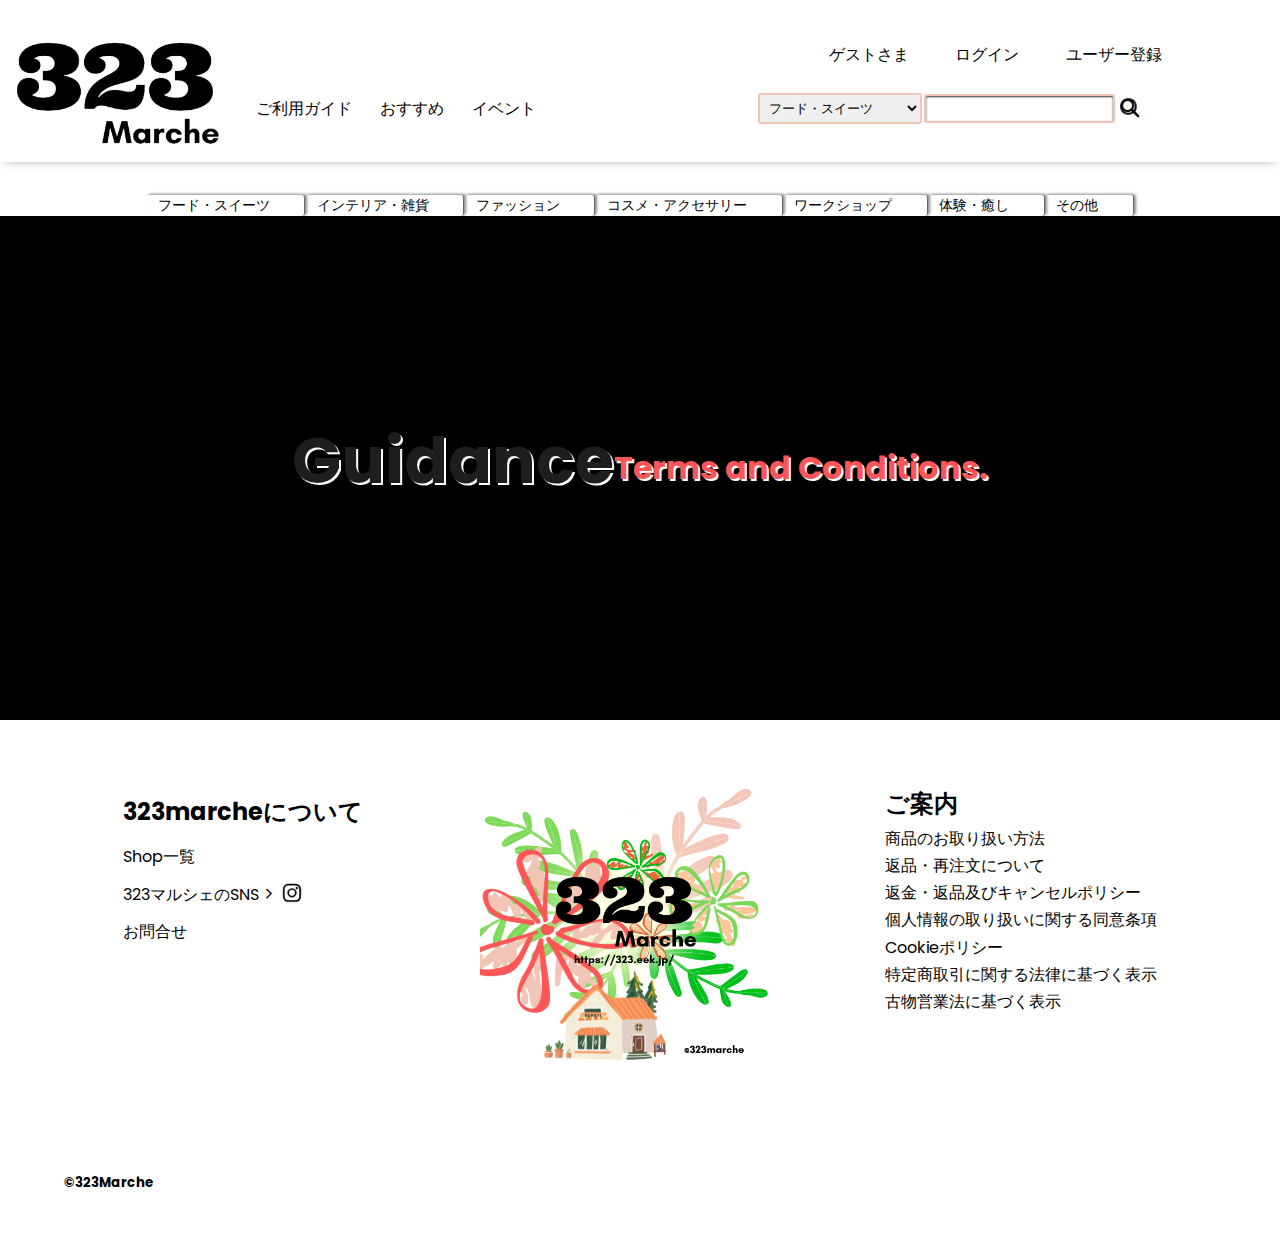
<file: common.html>
<!DOCTYPE html>
<html lang="ja">
<head>
  <meta charset="UTF-8">
  <meta name="viewport" content="width=device-width, initial-scale=1.0">
  <title>323 Select</title>
  <link rel="stylesheet" href="./css/common.css">
  <link rel="stylesheet" href="./css/common_sp.css">
  <link rel="preconnect" href="https://fonts.googleapis.com">
<link rel="preconnect" href="https://fonts.gstatic.com" crossorigin>
<link href="https://fonts.googleapis.com/css2?family=Noto+Sans+JP:wght@100..900&family=Poppins:ital,wght@0,100;0,200;0,300;0,400;0,500;0,600;0,700;0,800;0,900;1,100;1,200;1,300;1,400;1,500;1,600;1,700;1,800;1,900&display=swap" rel="stylesheet">
<link rel="stylesheet" href="https://fonts.googleapis.com/css2?family=Material+Symbols+Outlined:opsz,wght,FILL,GRAD@24,400,0,0" />
</head>
<body>
  
  <header>
    <article class="header">
      <div class="upper">
        <a href="index.html" class="logo"></a>
        <div class="users">
          <section class="user">
            <p>ゲストさま</p>
            <a href="login.html">ログイン</a>
            <a href="signup.html">ユーザー登録</a>
          </section>

          <div class="guide-search-wrap">
            <section class="guide">
              <ul>
                <a href="guidance.html"><li>ご利用ガイド</li></a>
                <a href="recommendation.html"><li>おすすめ</li></a>
                <a href="event.html"></a><li>イベント</li>
              </ul>
            </section>

            <section class="search">
              <div class="category">
                <select name="sort" id="sort">
                  <option value="food">フード・スイーツ</option>
                  <option value="interior">インテリア・雑貨</option>
                  <option value="fashion">ファッション</option>
                  <option value="cosmetics">コスメ・アクセサリー</option>
                  <option value="workshop">ワークショップ</option>
                  <option value="healing">体験・癒し</option>
                  <option value="others">その他</option>
                </select>
              </div>
              <input type="text">
              <button class="search-button">
                <span class="material-symbols-outlined">
                  search
                </span>
              </button>
            </section>
          </div>
        </div>
      </div>
      
      <section class="menu">
        <div class="menu-list">
          <ul>
            <li><a href="food">フード・スイーツ</a></li>
            <li><a href="interior">インテリア・雑貨</a></li>
            <li><a href="fashion">ファッション</a></li>
            <li><a href="cosmetics">コスメ・アクセサリー</a></li>
            <li><a href="workshop">ワークショップ</a></li>
            <li><a href="healing">体験・癒し</a></li>
            <li><a href="others">その他</a></li>
          </ul>
        </div>
      </section>
    </article>

    <!-- spヘッダー -->
    <article class="sp-header">
      <div class="bg-img"></div>
      <!-- <div class="toggle">
        <span class="material-symbols-outlined">
        menu
        </span>
      </div>
      <div class="toggle">
        <span class="material-symbols-outlined">
        close
        </span>
      </div>
      <div class="logo"><img src="img/323marche_textlogo.png" alt=""></div> -->

      <section class="sp-user">
        <p>ゲストさま</p>
        <div class="member">
          <a href="./log/login.html">ログイン</a>
          <a href="./log/signup.html">ユーザー登録</a>
        </div>
      </section>

      <section class="sp-search">
        <div class="category">
          <select name="sort" id="sort">
            <option value="food">フード・スイーツ</option>
            <option value="interior">インテリア・雑貨</option>
            <option value="fashion">ファッション</option>
            <option value="cosmetics">コスメ・アクセサリー</option>
            <option value="workshop">ワークショップ</option>
            <option value="healing">体験・癒し</option>
            <option value="others">その他</option>
          </select>
        </div>
        <input type="text">
        <button class="search-button">
          <span class="material-symbols-outlined">
          search
          </span>
        </button>
      </section>

      <section class="select">
        <ul class="top-selection">
          <li>アイテムをみる</li>
          <li>ショップをみる</li>
          <li>イベントをみる</li>
        </ul>
        <h3>323 Infomation</h3>
        <ul class="top-information">
          <li>コーディネート</li>
          <li>新着ショップ情報</li>
          <li>新着セール情報</li>
        </ul>
      </section>
    </article>
  </header>

  <main>
      <!-- HeaderHeroセクション -->
      <section class="sub-hero">
        <h1 class="hero-message1">Guidance</h1>
        <h2 class="hero-message2">Terms and Conditions.</h2>
        </div>
      </section>

  </main>

  <footer>
    <section class="footer">
      <div class="marche">
        <h2>323marcheについて</h2>
        <a href="323marche/shops.html">Shop一覧</a>
        <a href="https://www.instagram.com/323marche" target="blank" rel="noopener noreferrer">
          <p>323マルシェのSNS
            <span class="material-symbols-outlined for">
            arrow_forward_ios
            </span>
            <img src="img/icon/instagram-logo-24.png" alt="" class="instagram">
          </p>
        </a>
        <a href="contact.html" class="contact"><p>お問合せ</p></a>
      </div>
      <div class="footer-logo">
        <a href="index.html"><img src="img/323Marchelogo.png" alt="" class="logo"></a>
      </div>
      <div class="guidance">
        <a href="guidance.html"><h2>ご案内</h2></a>
        <a href="guidance.html#gui1">商品のお取り扱い方法</a>
        <a href="guidance.html#gui2">返品・再注文について</a>
        <a href="guidance.html#gui3">返金・返品及びキャンセルポリシー</a>
        <a href="guidance.html#gui4">個人情報の取り扱いに関する同意条項</a>
        <a href="guidance.html#gui5">Cookieポリシー</a>
        <a href="guidance.html#gui6">特定商取引に関する法律に基づく表示</a>
        <a href="guidance.html#gui7">古物営業法に基づく表示</a>
      </div>
    </section>

    <p class="copyright"><small>©323Marche</small></p>
  </footer>
</body>
</html>
</file>
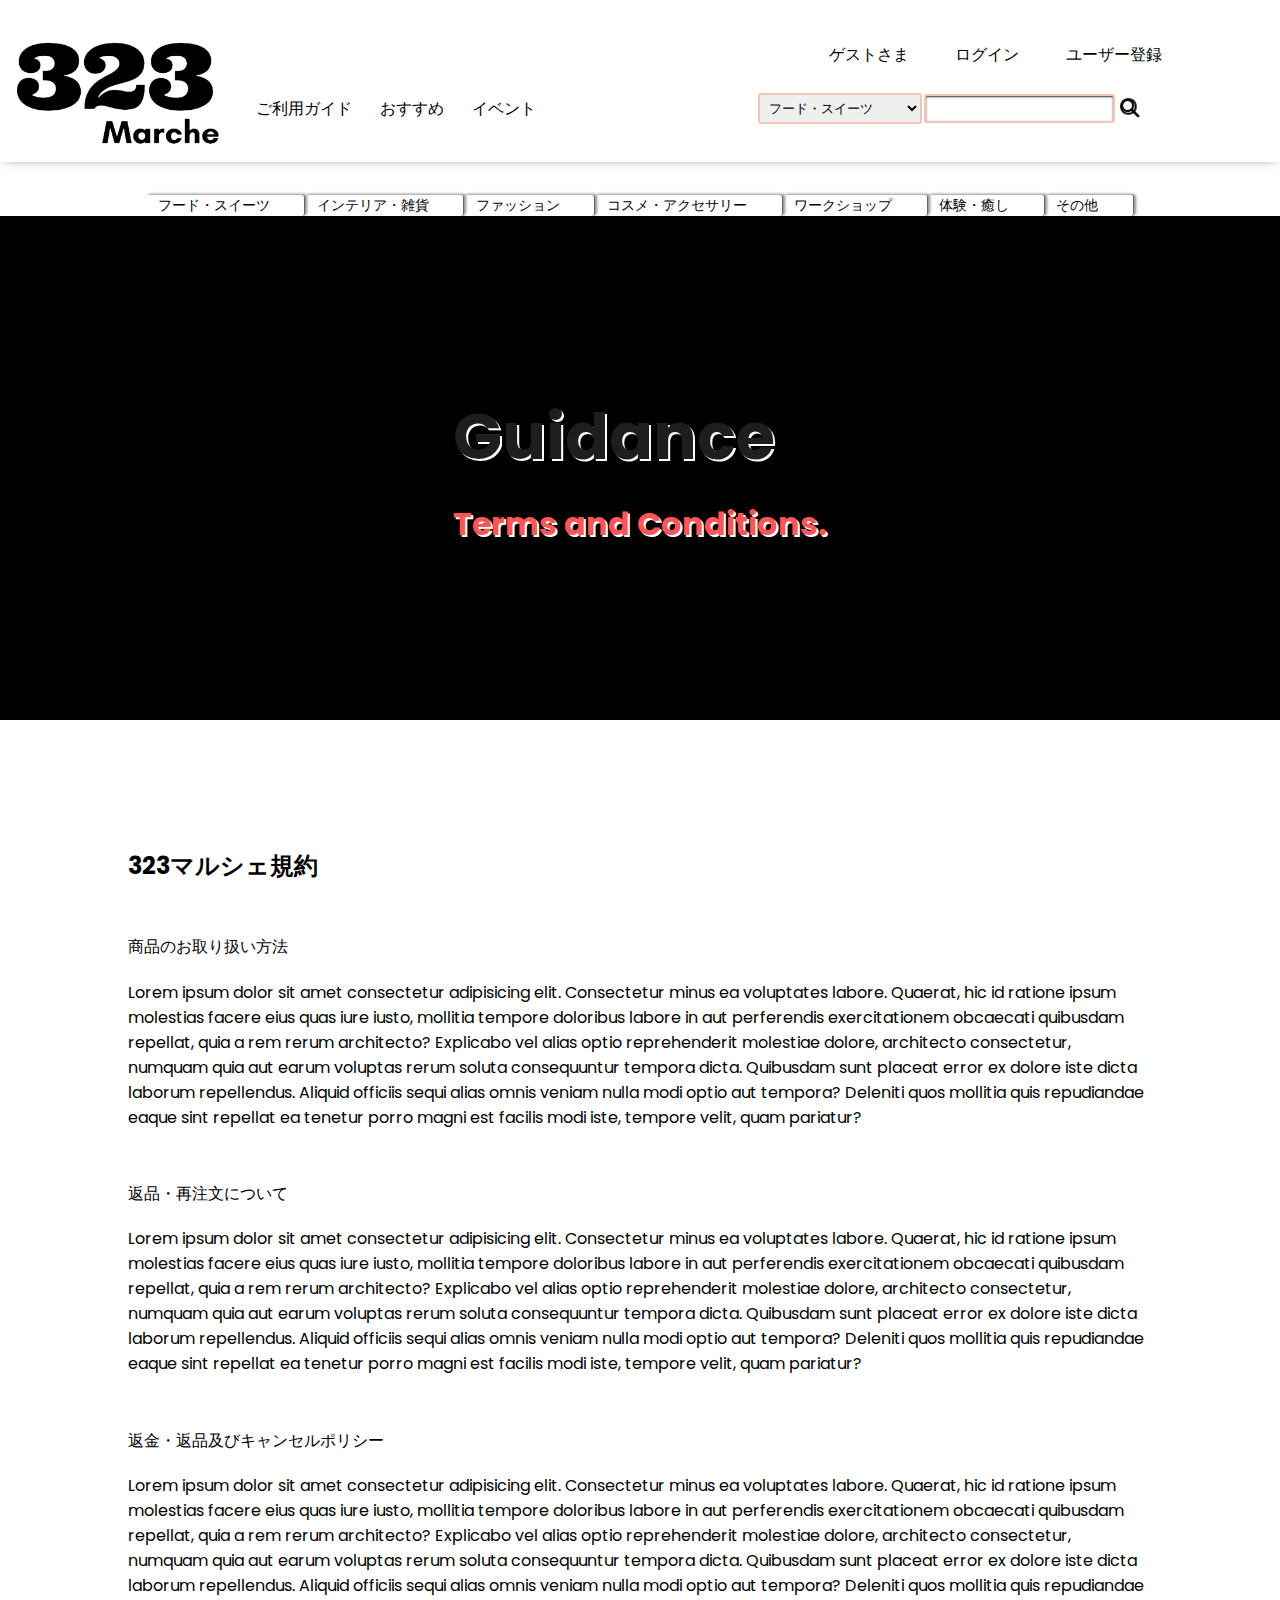
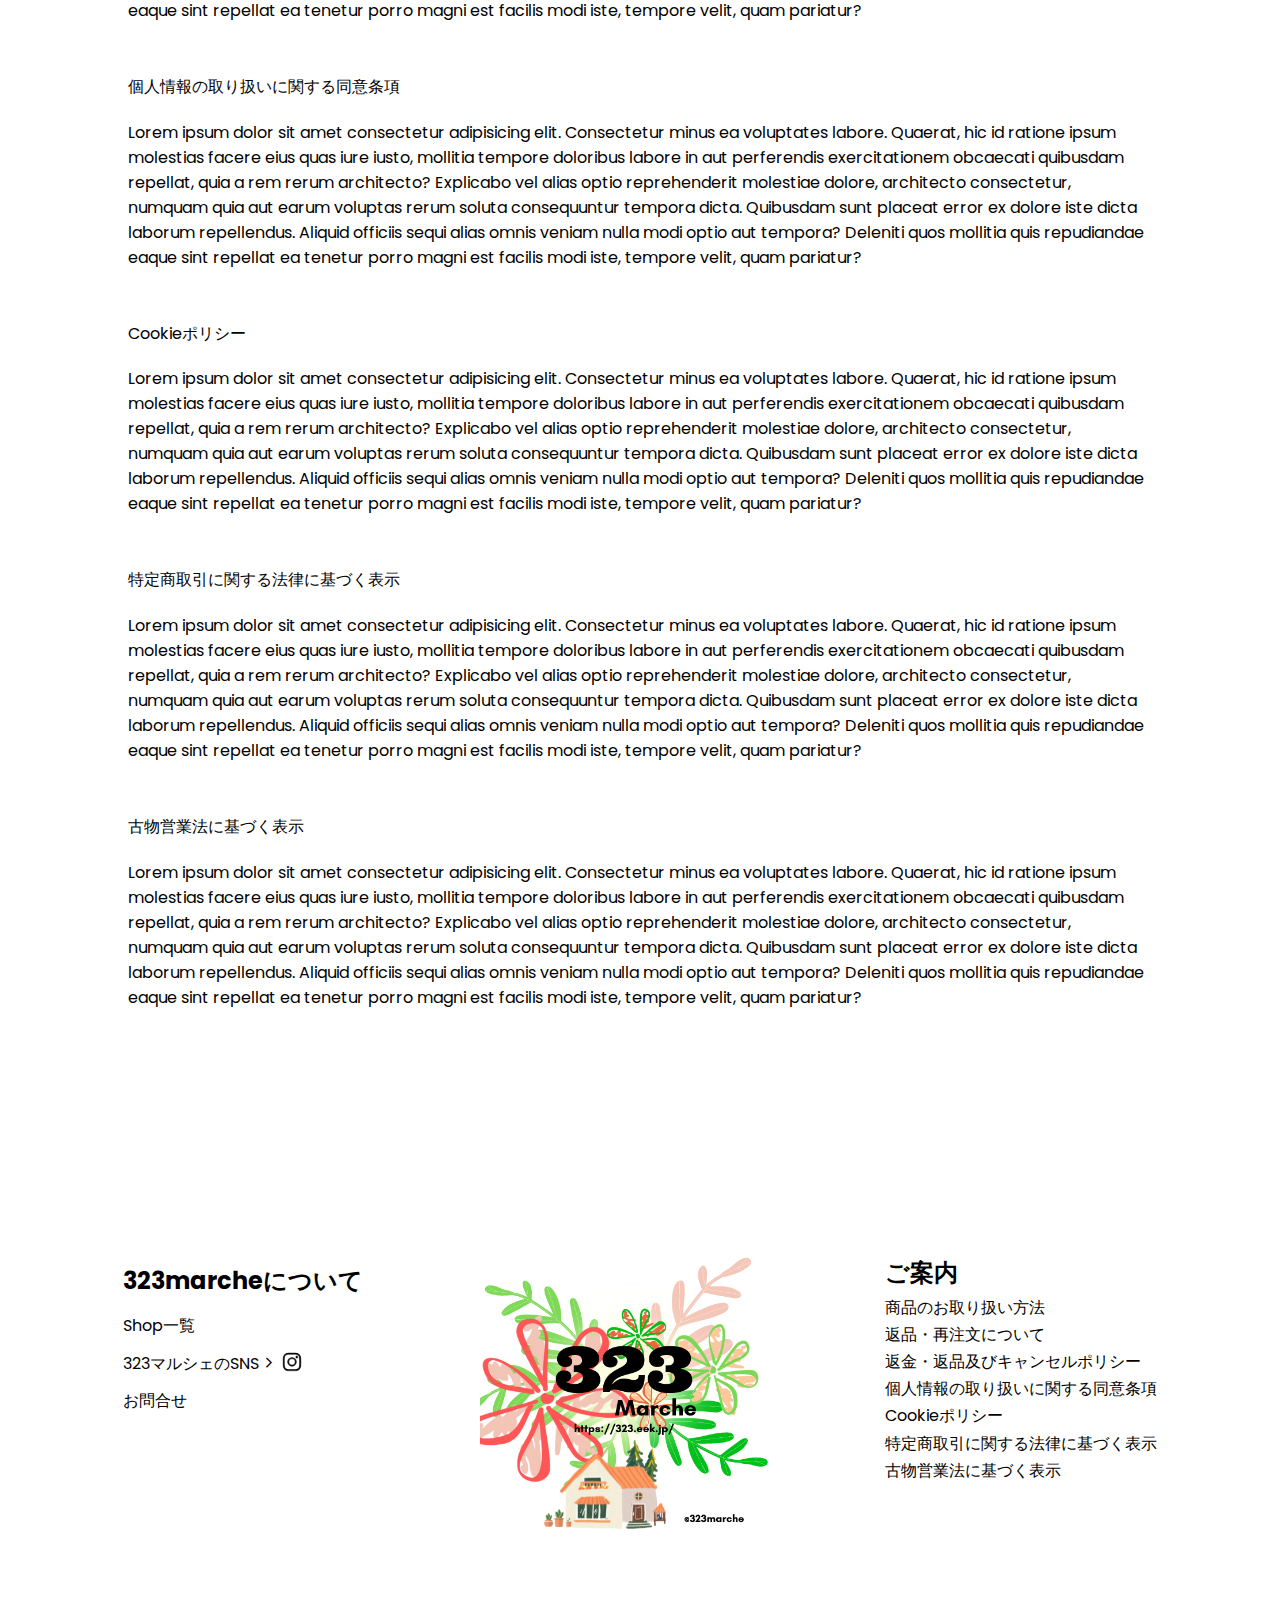
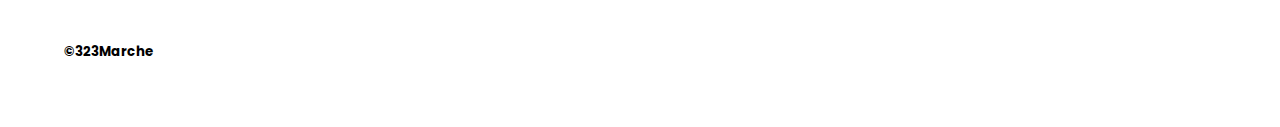
<file: guidance.html>
<!DOCTYPE html>
<html lang="ja">
<head>
  <meta charset="UTF-8">
  <meta name="viewport" content="width=device-width, initial-scale=1.0">
  <title>323 Guidance</title>
  <link rel="stylesheet" href="./css/common.css">
  <link rel="stylesheet" href="./css/common_sp.css">
  <link rel="stylesheet" href="./css/guidance.css">
  <link rel="preconnect" href="https://fonts.googleapis.com">
<link rel="preconnect" href="https://fonts.gstatic.com" crossorigin>
<link href="https://fonts.googleapis.com/css2?family=Noto+Sans+JP:wght@100..900&family=Poppins:ital,wght@0,100;0,200;0,300;0,400;0,500;0,600;0,700;0,800;0,900;1,100;1,200;1,300;1,400;1,500;1,600;1,700;1,800;1,900&display=swap" rel="stylesheet">
<link rel="stylesheet" href="https://fonts.googleapis.com/css2?family=Material+Symbols+Outlined:opsz,wght,FILL,GRAD@24,400,0,0" />
</head>
<body>
  
  <header>
    <article class="header">
      <div class="upper">
        <a href="index.html" class="logo"></a>
        <div class="users">
          <section class="user">
            <p>ゲストさま</p>
            <a href="login.html">ログイン</a>
            <a href="signup.html">ユーザー登録</a>
          </section>

          <div class="guide-search-wrap">
            <section class="guide">
              <ul>
                <a href="guidance.html"><li>ご利用ガイド</li></a>
                <a href="recommendation.html"><li>おすすめ</li></a>
                <a href="event.html"></a><li>イベント</li>
              </ul>
            </section>

            <section class="search">
              <div class="category">
                <select name="sort" id="sort">
                  <option value="food">フード・スイーツ</option>
                  <option value="interior">インテリア・雑貨</option>
                  <option value="fashion">ファッション</option>
                  <option value="cosmetics">コスメ・アクセサリー</option>
                  <option value="workshop">ワークショップ</option>
                  <option value="healing">体験・癒し</option>
                  <option value="others">その他</option>
                </select>
              </div>
              <input type="text">
              <button class="search-button">
                <span class="material-symbols-outlined">
                  search
                </span>
              </button>
            </section>
          </div>
        </div>
      </div>
      
      <section class="menu">
        <div class="menu-list">
          <ul>
            <li><a href="food">フード・スイーツ</a></li>
            <li><a href="interior">インテリア・雑貨</a></li>
            <li><a href="fashion">ファッション</a></li>
            <li><a href="cosmetics">コスメ・アクセサリー</a></li>
            <li><a href="workshop">ワークショップ</a></li>
            <li><a href="healing">体験・癒し</a></li>
            <li><a href="others">その他</a></li>
          </ul>
        </div>
      </section>
    </article>

    <!-- spヘッダー -->
    <article class="sp-header">
      <div class="bg-img">
        <video src="./img/heros/323Marche.mp4" autoplay muted loop></video>
      </div>

      <section class="sp-user">
        <p>ゲストさま</p>
        <div class="member">
          <a href="./log/login.html">ログイン</a>
          <a href="./log/signup.html">ユーザー登録</a>
        </div>
      </section>

      <section class="sp-search">
        <div class="category">
          <select name="sort" id="sort">
            <option value="food">フード・スイーツ</option>
            <option value="interior">インテリア・雑貨</option>
            <option value="fashion">ファッション</option>
            <option value="cosmetics">コスメ・アクセサリー</option>
            <option value="workshop">ワークショップ</option>
            <option value="healing">体験・癒し</option>
            <option value="others">その他</option>
          </select>
        </div>
        <input type="text">
        <button class="search-button">
          <span class="material-symbols-outlined">
          search
          </span>
        </button>
      </section>

      <section class="select">
        <ul class="top-selection">
          <li>アイテムをみる</li>
          <li>ショップをみる</li>
          <li>イベントをみる</li>
        </ul>
        <h3>323 Infomation</h3>
        <ul class="top-information">
          <li>コーディネート</li>
          <li>新着ショップ情報</li>
          <li>新着セール情報</li>
        </ul>
      </section>
    </article>
  </header>

  <main>
    <!-- HeaderHeroセクション -->
    <section class="sub-hero">
      <div class="hero-text">
        <h1 class="hero-message1">Guidance</h1>
        <h2 class="hero-message2">Terms and Conditions.</h2>
      </div>
    </section>

    <!-- Contentsセクション -->
    <section class="guidance--wrapper">
      <h2>323マルシェ規約</h2>
      <dl id="gui1">
        <dt>商品のお取り扱い方法
          <dd>Lorem ipsum dolor sit amet consectetur adipisicing elit. Consectetur minus ea voluptates labore. Quaerat, hic id ratione ipsum molestias facere eius quas iure iusto, mollitia tempore doloribus labore in aut perferendis exercitationem obcaecati quibusdam repellat, quia a rem rerum architecto? Explicabo vel alias optio reprehenderit molestiae dolore, architecto consectetur, numquam quia aut earum voluptas rerum soluta consequuntur tempora dicta. Quibusdam sunt placeat error ex dolore iste dicta laborum repellendus. Aliquid officiis sequi alias omnis veniam nulla modi optio aut tempora? Deleniti quos mollitia quis repudiandae eaque sint repellat ea tenetur porro magni est facilis modi iste, tempore velit, quam pariatur?</dd>
        </dt>
      </dl>
      <dl id="gui2">
        <dt>返品・再注文について
          <dd>Lorem ipsum dolor sit amet consectetur adipisicing elit. Consectetur minus ea voluptates labore. Quaerat, hic id ratione ipsum molestias facere eius quas iure iusto, mollitia tempore doloribus labore in aut perferendis exercitationem obcaecati quibusdam repellat, quia a rem rerum architecto? Explicabo vel alias optio reprehenderit molestiae dolore, architecto consectetur, numquam quia aut earum voluptas rerum soluta consequuntur tempora dicta. Quibusdam sunt placeat error ex dolore iste dicta laborum repellendus. Aliquid officiis sequi alias omnis veniam nulla modi optio aut tempora? Deleniti quos mollitia quis repudiandae eaque sint repellat ea tenetur porro magni est facilis modi iste, tempore velit, quam pariatur?</dd>
        </dt>
      </dl>
      <dl id="gui3">
        <dt>返金・返品及びキャンセルポリシー
          <dd>Lorem ipsum dolor sit amet consectetur adipisicing elit. Consectetur minus ea voluptates labore. Quaerat, hic id ratione ipsum molestias facere eius quas iure iusto, mollitia tempore doloribus labore in aut perferendis exercitationem obcaecati quibusdam repellat, quia a rem rerum architecto? Explicabo vel alias optio reprehenderit molestiae dolore, architecto consectetur, numquam quia aut earum voluptas rerum soluta consequuntur tempora dicta. Quibusdam sunt placeat error ex dolore iste dicta laborum repellendus. Aliquid officiis sequi alias omnis veniam nulla modi optio aut tempora? Deleniti quos mollitia quis repudiandae eaque sint repellat ea tenetur porro magni est facilis modi iste, tempore velit, quam pariatur?</dd>
        </dt>
      </dl>
      <dl id="gui3">
        <dt>個人情報の取り扱いに関する同意条項
          <dd>Lorem ipsum dolor sit amet consectetur adipisicing elit. Consectetur minus ea voluptates labore. Quaerat, hic id ratione ipsum molestias facere eius quas iure iusto, mollitia tempore doloribus labore in aut perferendis exercitationem obcaecati quibusdam repellat, quia a rem rerum architecto? Explicabo vel alias optio reprehenderit molestiae dolore, architecto consectetur, numquam quia aut earum voluptas rerum soluta consequuntur tempora dicta. Quibusdam sunt placeat error ex dolore iste dicta laborum repellendus. Aliquid officiis sequi alias omnis veniam nulla modi optio aut tempora? Deleniti quos mollitia quis repudiandae eaque sint repellat ea tenetur porro magni est facilis modi iste, tempore velit, quam pariatur?</dd>
        </dt>
      </dl>
      <dl id="gui5">
        <dt>Cookieポリシー
          <dd>Lorem ipsum dolor sit amet consectetur adipisicing elit. Consectetur minus ea voluptates labore. Quaerat, hic id ratione ipsum molestias facere eius quas iure iusto, mollitia tempore doloribus labore in aut perferendis exercitationem obcaecati quibusdam repellat, quia a rem rerum architecto? Explicabo vel alias optio reprehenderit molestiae dolore, architecto consectetur, numquam quia aut earum voluptas rerum soluta consequuntur tempora dicta. Quibusdam sunt placeat error ex dolore iste dicta laborum repellendus. Aliquid officiis sequi alias omnis veniam nulla modi optio aut tempora? Deleniti quos mollitia quis repudiandae eaque sint repellat ea tenetur porro magni est facilis modi iste, tempore velit, quam pariatur?</dd>
        </dt>
      </dl>
      <dl id="gui6">
        <dt>特定商取引に関する法律に基づく表示
          <dd>Lorem ipsum dolor sit amet consectetur adipisicing elit. Consectetur minus ea voluptates labore. Quaerat, hic id ratione ipsum molestias facere eius quas iure iusto, mollitia tempore doloribus labore in aut perferendis exercitationem obcaecati quibusdam repellat, quia a rem rerum architecto? Explicabo vel alias optio reprehenderit molestiae dolore, architecto consectetur, numquam quia aut earum voluptas rerum soluta consequuntur tempora dicta. Quibusdam sunt placeat error ex dolore iste dicta laborum repellendus. Aliquid officiis sequi alias omnis veniam nulla modi optio aut tempora? Deleniti quos mollitia quis repudiandae eaque sint repellat ea tenetur porro magni est facilis modi iste, tempore velit, quam pariatur?</dd>
        </dt>
      </dl>
      <dl id="gui7">
        <dt>古物営業法に基づく表示
          <dd>Lorem ipsum dolor sit amet consectetur adipisicing elit. Consectetur minus ea voluptates labore. Quaerat, hic id ratione ipsum molestias facere eius quas iure iusto, mollitia tempore doloribus labore in aut perferendis exercitationem obcaecati quibusdam repellat, quia a rem rerum architecto? Explicabo vel alias optio reprehenderit molestiae dolore, architecto consectetur, numquam quia aut earum voluptas rerum soluta consequuntur tempora dicta. Quibusdam sunt placeat error ex dolore iste dicta laborum repellendus. Aliquid officiis sequi alias omnis veniam nulla modi optio aut tempora? Deleniti quos mollitia quis repudiandae eaque sint repellat ea tenetur porro magni est facilis modi iste, tempore velit, quam pariatur?</dd>
        </dt>
      </dl>
    </section>

  </main>

  <footer>
    <section class="footer">
      <div class="marche">
        <h2>323marcheについて</h2>
        <a href="323marche/shops.html">Shop一覧</a>
        <a href="https://www.instagram.com/323marche" target="blank" rel="noopener noreferrer">
          <p>323マルシェのSNS
            <span class="material-symbols-outlined for">
            arrow_forward_ios
            </span>
            <img src="img/icon/instagram-logo-24.png" alt="" class="instagram">
          </p>
        </a>
        <a href="contact.html" class="contact"><p>お問合せ</p></a>
      </div>
      <div class="footer-logo">
        <img src="img/323Marchelogo.png" alt="" class="logo">
      </div>
      <div class="guidance">
        <a href="guidance.html"><h2>ご案内</h2></a>
        <a href="guidance.html#gui1">商品のお取り扱い方法</a>
        <a href="guidance.html#gui2">返品・再注文について</a>
        <a href="guidance.html#gui3">返金・返品及びキャンセルポリシー</a>
        <a href="guidance.html#gui4">個人情報の取り扱いに関する同意条項</a>
        <a href="guidance.html#gui5">Cookieポリシー</a>
        <a href="guidance.html#gui6">特定商取引に関する法律に基づく表示</a>
        <a href="guidance.html#gui7">古物営業法に基づく表示</a>
      </div>
    </section>

    <p class="copyright"><small>©323Marche</small></p>
  </footer>
</body>
</html>
</file>
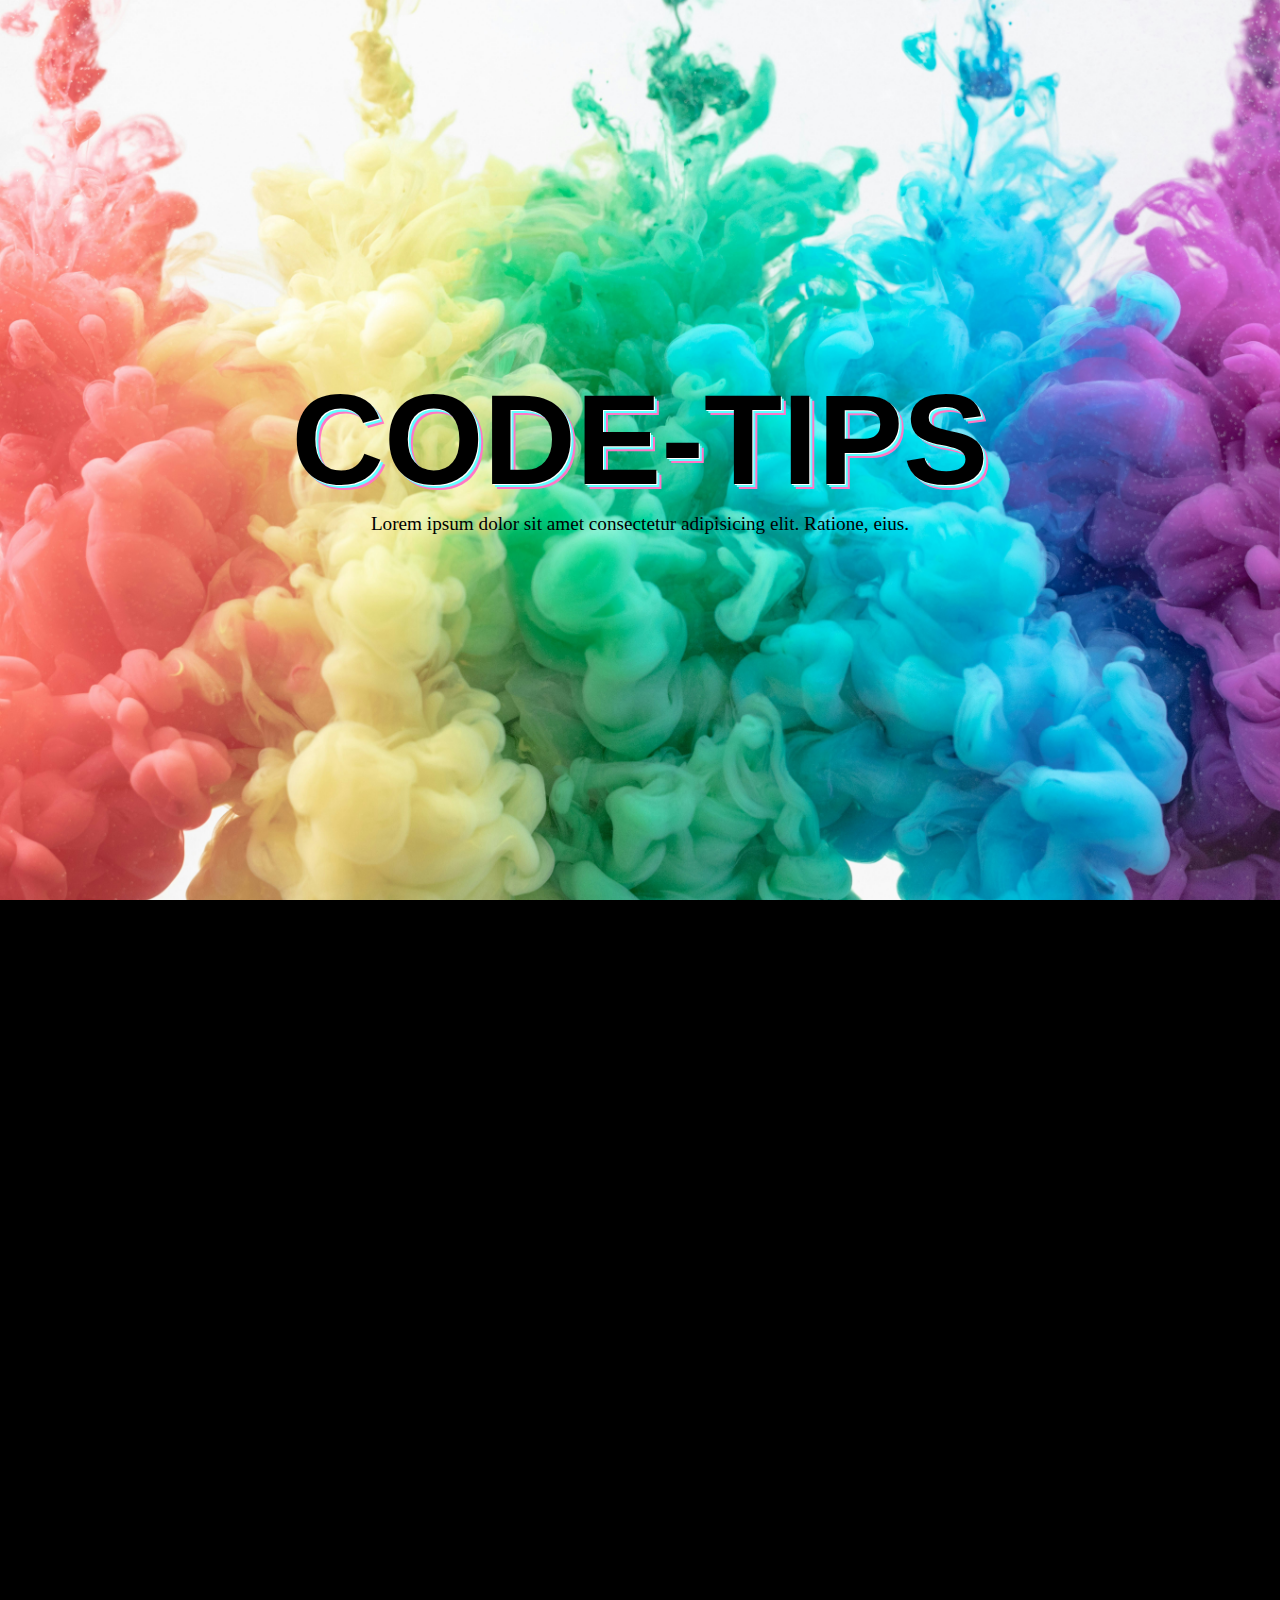
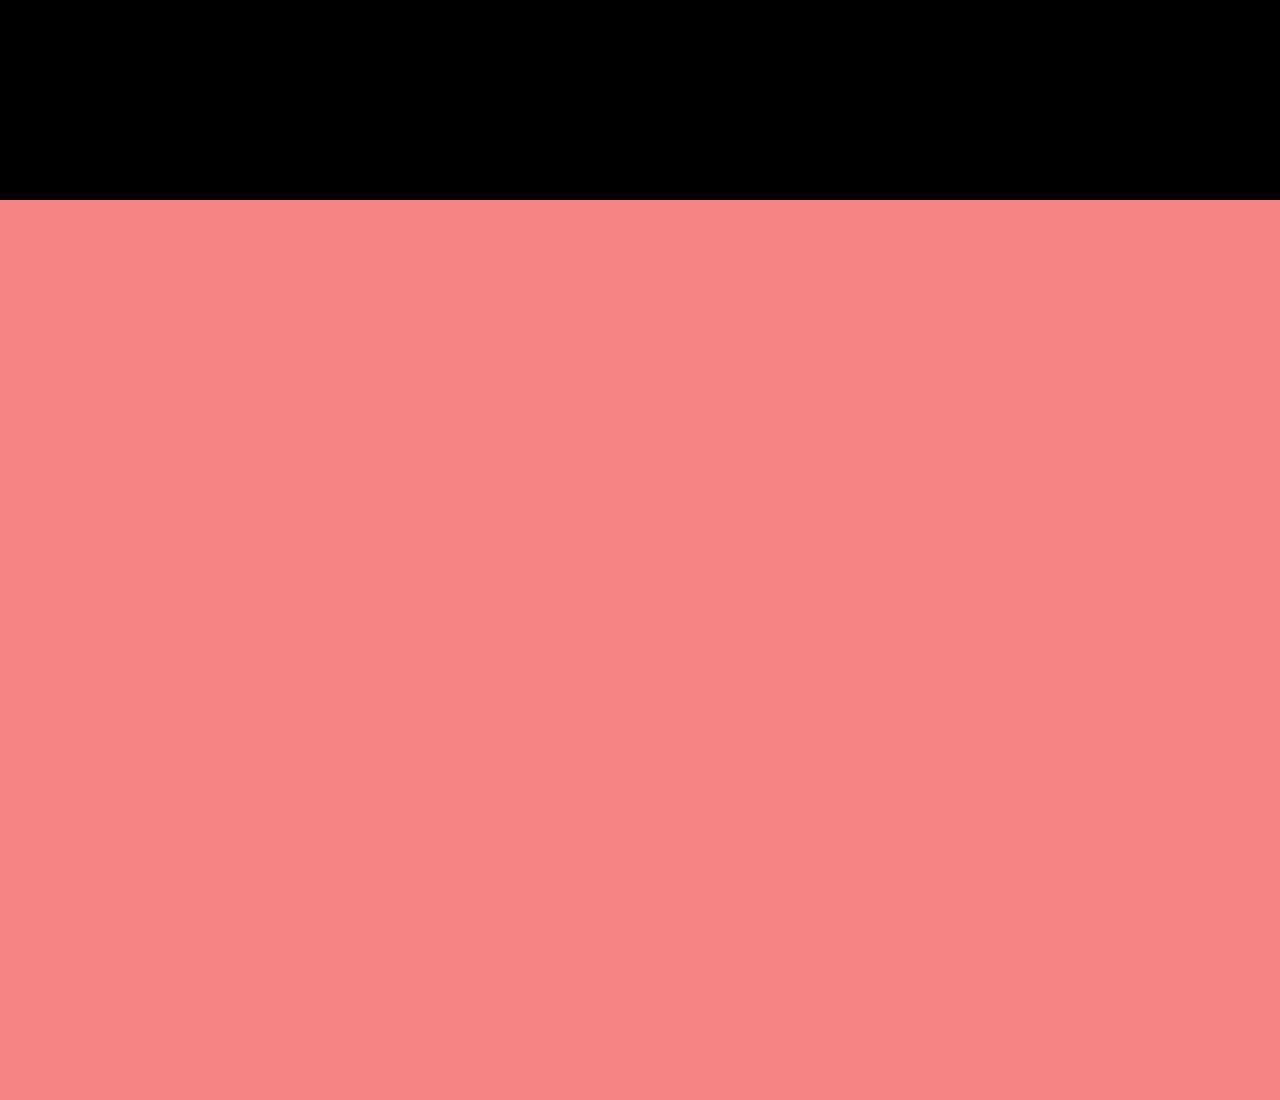
<file: new.html>
<!DOCTYPE html>
<html lang="en">
<head>
    <meta charset="UTF-8">
    <meta name="viewport" content="width=device-width, initial-scale=1.0">
    <title>Document</title>
    <link rel="stylesheet" href="./css/new.css">
</head>
<body>
    <section class="sec1">
        <h1>code-tips</h1>
        <p>Lorem ipsum dolor sit amet consectetur adipisicing elit. Ratione, eius.</p>
    </section>
    <section class="sec2">
        <h2>scroll-reveral</h2>
        <span>Lorem ipsum dolor sit amet, consectetur adipisicing elit. Facilis, accusantium consequatur ex illo quo explicabo. Fugiat ut dolorum quae sint?</span>
    </section>
    <section class="sec3">
        
    </section>
</body>
</html>
</file>
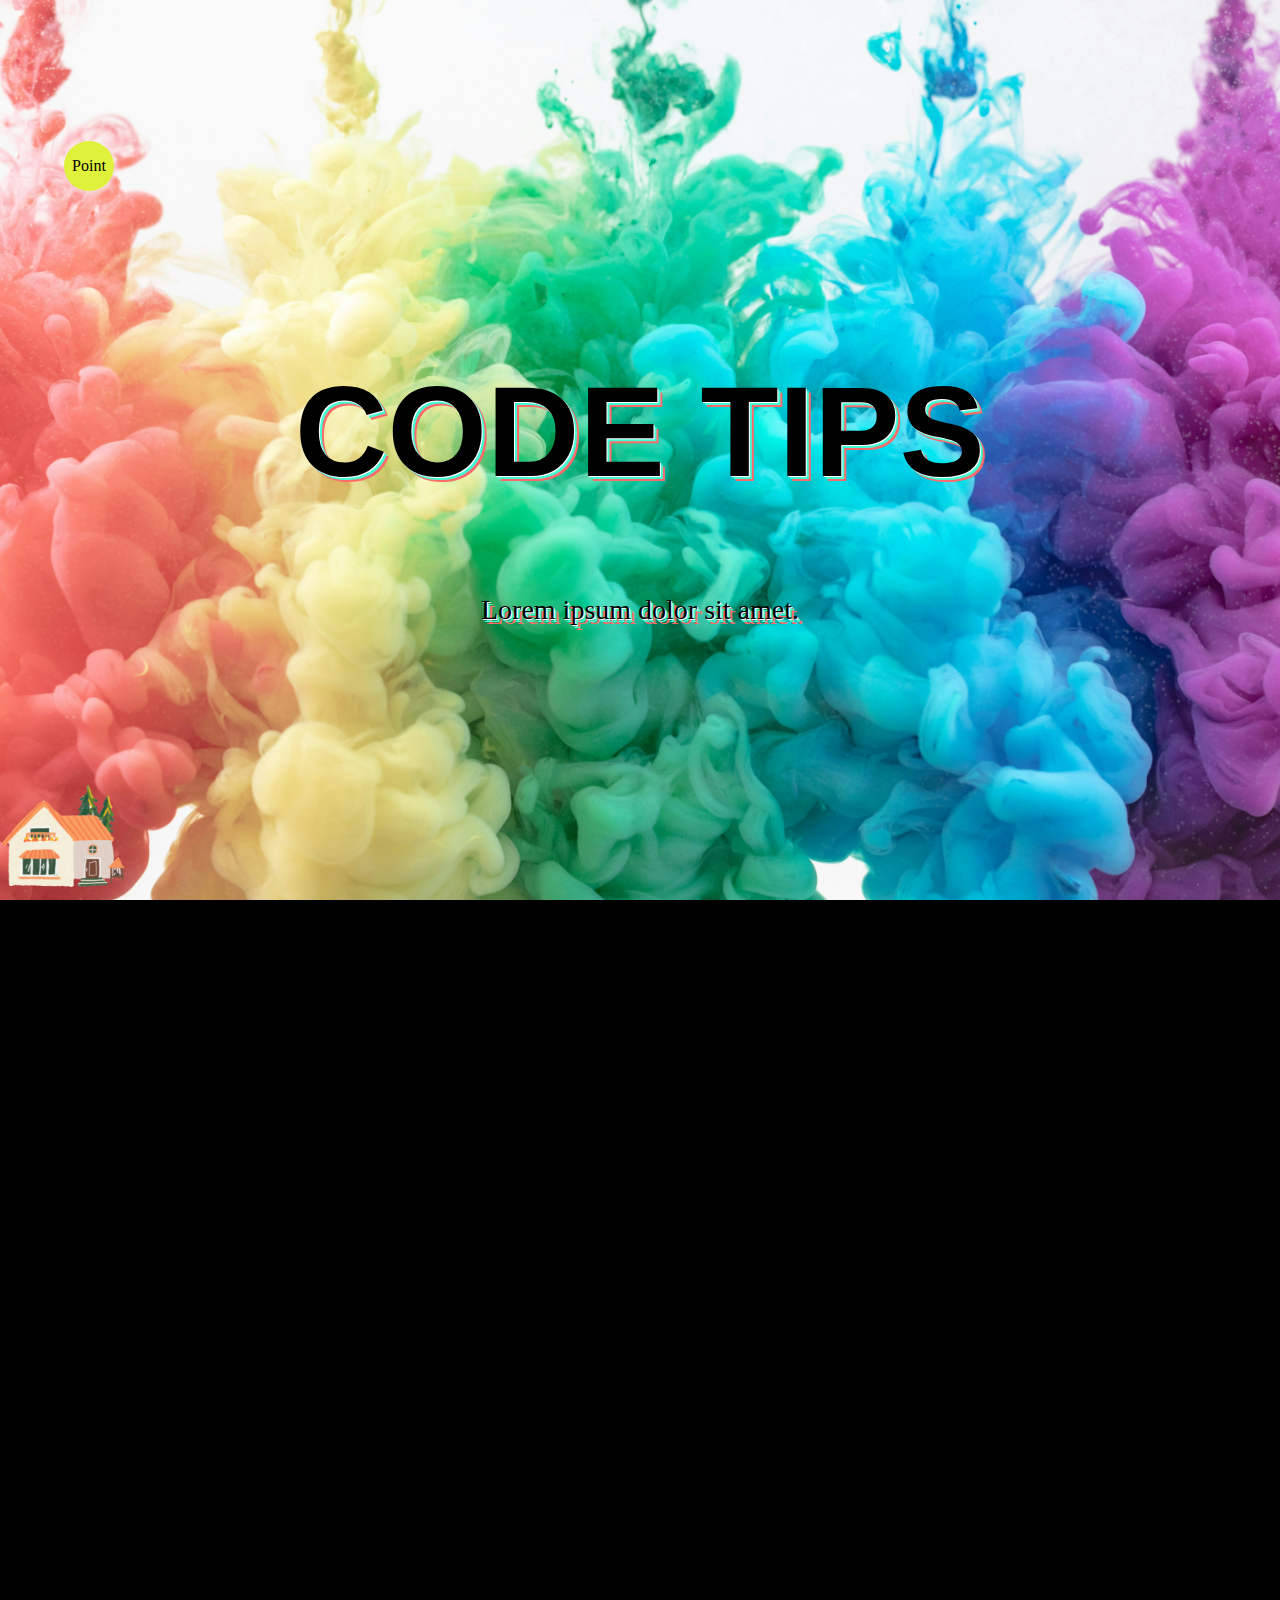
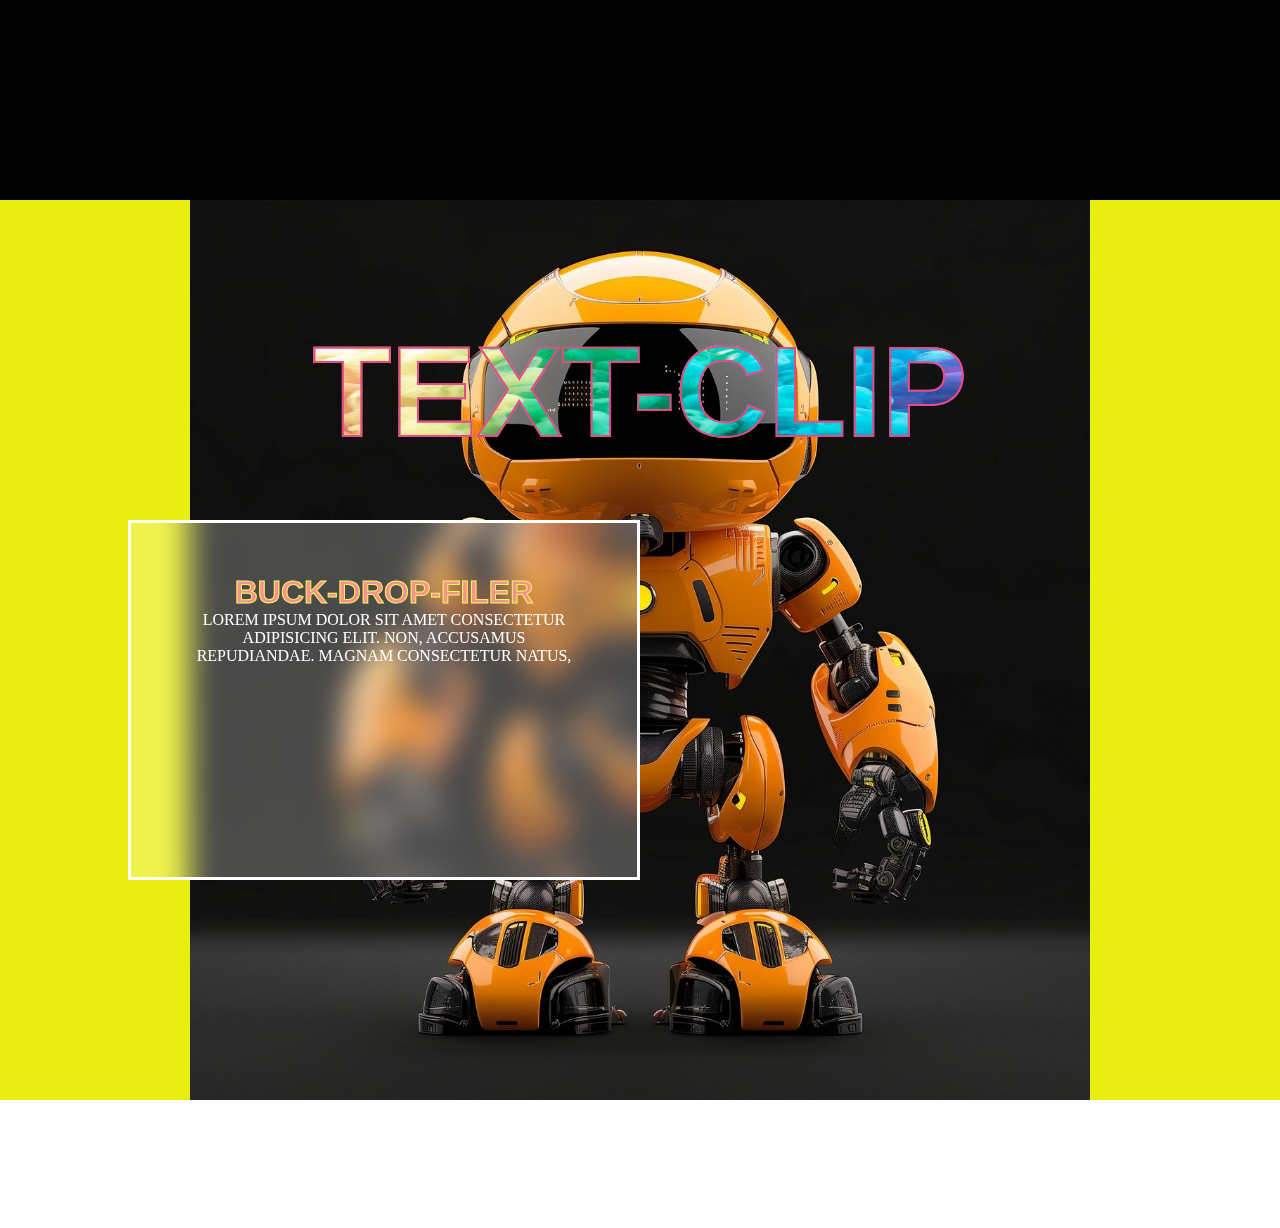
<file: tips.html>
<!DOCTYPE html>
<html lang="ja">
<head>
  <meta charset="UTF-8">
  <meta name="viewport" content="width=device-width, initial-scale=1.0">
  <title>Tips</title>
  <link rel="stylesheet" href="./css/tips.css">
</head>
<body>
  <div class="section-wrap">
    <section class="header">
      <nav>
        <a href="#point">Point</a>
      </nav>
    </section>
    <section class="hero">
      <h1 class="hero-title">Code Tips</h1>
      <p>Lorem ipsum dolor sit amet.</p>
    </section>
    <section class="scroll-reveal">
      <h2 class="section-title">Meet Palma</h2>
      <span>
        Lorem ipsum dolor sit amet consectetur adipisicing elit. Sequi dolorem expedita enim beatae suscipit a ducimus excepturi id, eveniet culpa, nesciunt odio, minus recusandae ipsa. Dolorum fugiat atque temporibus repellendus vel iure ab numquam nobis, reprehenderit eum animi, quasi ullam necessitatibus nam veniam! Optio, dolorem amet? Ea aut id autem.
      </span>
      <p>Lorem ipsum dolor sit amet consectetur adipisicing elit. Quibusdam magni hic enim laudantium sapiente obcaecati nihil deserunt praesentium a debitis, impedit assumenda suscipit. Quam molestiae sunt molestias tempora sapiente ducimus?</p>
    </section>
    <section class="text-clip">
        <h2>text-clip</h2>
        <div class="open-box">
          <h3>buck-drop-filer</h3>
          <p>Lorem ipsum dolor sit amet consectetur adipisicing elit. Non, accusamus repudiandae. Magnam consectetur natus,</p>
        </div>
    </section>
    <div class="point-img" id="point"></div>
  </div>
</body>
</html>
</file>
<file: css/common.css>
@charset "utf-8";

*,
::after,
::before {
  margin: 0;
  padding: 0;
  box-sizing: border-box;
}
li {
  list-style: none;
}
a {
  text-decoration: none;
  color: inherit;
}
img {
  width: 100%;
}

:root {
  --fontColor: #333;
  --accentColor: #fe5656;
  --baseColor: #f3c5b7;
  --minColumGap: 0.5%;
  --minLowGap: 5%;
  --spColumGap: 5%;
  --spRowGap: 5%
}

html {
  background-color: var(--baseColor);
  width: 100vw;
  overflow-x: hidden;
}
body {
  font-family: "Poppins", sans-serif;
  font-size: clamp(0.8rem, 0.818rem + 0.91vw, 1rem);
  width: 100%;
  height: auto;
  margin: 0 auto;
  background: #fff;
}

/* HEADERセクション */
header {
  width: 100%;
  width: 100%;
  /* background-color: var(--baseColor); */
}
.header .logo {
  display: block;
  width: 18%;
  background-image: url(../img/323marche_textlogo.png);
  background-position: center;
  background-repeat: no-repeat;
  background-size: cover;
}
.header .upper {
  width: 100%;
  height: 18vh;
  display: flex;
  box-shadow: 0 2px 10px -5px #333333b1;
  /* border-bottom: 2px solid #555; */
}
.header .users {
  width: 75%;
  height: 100%;
  display: flex;
  flex-direction: column;
  justify-content: center;
}

.guide-search-wrap {
  display: flex;
  align-items: center;
}
.search-button {
  background: #333 url(../img/icon/search-regular-24.png) no-repeat 0% 0% / cover;
}

.sp-header {
  display: none;
}

.user {
  width: 100%;
  height: 6vh;
  /* background-color: #b37373; */
  display: flex;
  justify-content: flex-end;
  align-items: center;
  padding-right: 3%;
}
.user a {
  display: inline-block;
  margin-left: 5%;
}

.guide {
  width: 100%;
  height: 6vh;
  display: flex;
  align-items: center;
}
.guide ul {
  width: 100%;
  display: flex;
  align-items: center;
  /* background-color: #f1ff57; */
}
.guide ul a {
  margin-left: 5%;
}
.guide ul li {
  text-wrap: nowrap;
  padding: 2px;
}

/* MENU */
.menu {
  width: 100%;
  height: 6vh;
  display: flex;
  align-items: end;
  /* background-color: #9fd0ff; */
}

.menu-list {
  width: 100%;
}
.menu .menu-list ul {
  width: 90%;
  height: 100%;
  display: flex;
  justify-content: center;
  margin: 0 auto;
}
.menu .menu-list li {
  width: fit-content;
  padding-left: 1%;
  padding-right: 3%;
  font-size: 0.9rem;
  text-wrap: nowrap;
  border-right: 1px solid #333333bd;
  border-radius: 3px;
  box-shadow: 2px -1px 3px #33333390;
}
.menu .menu-list ul a {
  display: block;
  width: fit-content;
  margin-left: 2%;
}

.menu .menu-list ul a:first-child {
  margin-left: 0;
}
.search {
  width: 100%;
  height: 5vh;
  display: flex;
  justify-content: center;
  align-items: center;
  /* background: #e96c6c; */
}
#sort, input {
  padding: 5px;
}
select {
  outline: none;
  border:2px solid var(--baseColor);
  border-radius: 3px;
}
input {
  margin-left: var(--minColumGap);
  outline: none;
  border:2px solid var(--baseColor);
  border-radius: 3px;
  box-shadow: 0px 1px 2px #333 inset;
}
.search-button {
  width: 25px;
  height: 25px;
  margin-left: var(--minColumGap);
  background-color: transparent;
  border: none;
  cursor: pointer;
}

/* HeaderHeroセクション */
.toggle {
  display: none;
}
.sub-hero {
  width: 100%;
  height: calc(80vh - 24vh);
  background-color: #000;
  background-position: center;
  background-repeat: no-repeat;
  background-size: cover;
  position: relative;
  color: #1e1e1e;
  display: flex;
  justify-content: center;
  align-items: center;
  position: sticky;
}
.sub-hero .hero-text {
  width: fit-content;
}
.sub-hero h1 {
  font-size: 4rem;
  margin-bottom: 1rem;
  font-weight: bold;
  text-shadow: 2px 2px #fff;
}
.sub-hero h2 {
  font-size: 2rem;
  color: var(--accentColor);
  text-shadow: 2px 2px #fff;
}

.sub-hero h1, .sub-hero h2 {
  /* mix-blend-mode: difference; */
}



/* FOOTERセクション */
footer {
  width: 100%;
  padding: 5%;
}

.footer {
  width: 100%;
  display: flex;
  justify-content: space-around;
  align-items: flex-start;
}
.footer .marche {
  line-height: 2.3;
}
.footer .footer-logo {
  width: 25%;
}
.footer .for {
  font-size: 0.8rem;
}
.footer .instagram {
  width: 10%;
  transform: translateY(20%);
}

.footer .guidance {
  line-height: 1.7;
}
.guidance a {
  display: block;
}

.copyright {
  font-weight: bold;
  margin-top: 90px;
}
</file>
<file: css/common_sp.css>
@media screen and (max-width: 870px) {

  .header {
    display: none;
  }

  .sp-header .logo {
    width: 40%;
  }
  

  .sp-header {
    display: block;
    width: 100%;
    transform: translateY(-100%);
    transition: all 0.5s ease-in-out;
    /* height: 50vh; */
    background: #ffffff;
    color: #333;
    padding-top: var(--spRowGap);
    padding-bottom: var(--spRowGap);
    position: fixed;
    top: 0;
    left: 0;
    right: 0;
    display: flex;
    flex-direction: column;
    align-items: center;
    z-index: 100;
  }

  /* Toggle */
  .toggle {
    display: block;
    position: absolute;
    top: 5%;
    right: 5%;
    width: 10%;
    aspect-ratio: 1;
  }
  .sub-hero .toggle {
    filter: invert(100%);
  }


  .sp-header .bg-img {
    width: 40%;
  }
  .sp-header .bg-img video {
    width: 100%;
  }

  .sp-user {
    width: 100%;
    height: 20%;
    padding-top: 3%;
    padding-bottom: 3%;
    display: flex;
    flex-direction: column;
    justify-content: center;
    align-items: center;
    
  }
  .sp-user p {
    margin-bottom: var(--spRowGap);
  }
  .sp-user .member {
    width: 100%;
    display: flex;
    justify-content: center;
    align-items: center;
    column-gap: var(--spColumGap);
  }

  .sp-search {
    width: 100%;
    height: 5vh;
    display: flex;
    justify-content: center;
    align-items: center;
    background: transparent;
    margin-bottom: 5%;
  }

  .select {
    width: 100%;
  }
  .top-selection li, .top-information li {
    box-shadow: 0 2px 3px #ff62439e;
    line-height: 2.5;
    padding-left: 3%;
  }
  .top-selection {
    margin-bottom: 8%;
  }

  .select h2 {
    text-align: center;
    color: #ff6243;
  }

  .sp-header.active {
    transform: translateY(0);
    transition: all 0.5s ease-in-out;
  }



  /* HeaderHeroセクション */
  .sub-hero {
    height: 80vh;
    background-position: bottom center;
  }

  .sub-hero h1 {
    font-size: 3rem;
    padding-left: 5%;
  }
  .sub-hero h2 {
    font-size: 2rem;
    padding-left: 5%;
  }

  /* Aboutセクション */
  .about {
    height: 80vh;
    justify-content: space-evenly;
    padding: 0% 10%;
    margin: 5% auto;
  }
  .about .img {
    width: 300px;
    aspect-ratio: 1.5;
    background : transparent url(../img/assets/kansha.png) no-repeat center / cover;
    margin-top: 15%;
    transform: rotate(-15deg);
  }
  .image-text {
    margin-top: 5%;
    transform: translateX(-25%);
  }
  .image-text2 {
    text-align: center;
  }
  


  /* Footerセクション */
  .footer {
    display: block;
  }
  .footer .footer-logo {
    width: 80%;
    margin: 0 auto;
  }
  

  
}
</file>
<file: css/guidance.css>
@charset "utf-8";


/* WRAPPER */
.guidance--wrapper {
  width: 100%;
  padding: 10%;
}
.guidance--wrapper h2 {
  margin-bottom: 5%;
}

.guidance--wrapper dl {
  margin-bottom: 5%;
}

.guidance--wrapper dt {
  margin-bottom: 2%;
}
</file>
<file: css/new.css>
@charset "utf-8";
*,
::after,
::before {
  margin: 0;
  padding: 0;
  box-sizing: border-box;
}

.sec1 {
    width: 100%;
    height: 100vh;
    background : #333 url( ../img/pawel-czerwinski-3k9PGKWt7ik-unsplash.jpg ) no-repeat 0% 50% / cover;
    display: flex;
    flex-direction: column;
    justify-content: center;
    align-items: center;
}
.sec1 h1 {
    font-size: 8rem;
    text-transform: uppercase;
    font-family: Impact, Haettenschweiler, 'Arial Narrow Bold', sans-serif;
    text-shadow: 1px 1px #fff, 3px 3px #61ffff, 5px 5px #ff77c6;
}
.sec1 p {
    font-size: 1.2rem;
}

.sec2 {
    width: 100%;
    height: 100vh;
    text-align: center;
    justify-content: center;
    padding: 5% 10%;
    background-color: #000;
    position: relative;
  }
  .sec2 h2 {
    font-size: 3rem;
    font-family: Impact, Haettenschweiler, 'Arial Narrow Bold', sans-serif;
    line-height: 2;
    text-transform: uppercase;
    animation: scroll-x linear forwards;
    animation-timeline: view();
  }
  .sec2 span {
    font-size: 1.2rem;
    line-height: 1.5;
    animation: scroll-x linear forwards;
    animation-timeline: view();
  }
  /* .scroll-reveal p {
    font-size: 1.3rem;
    animation: scroll-reveal linear forwards;
    animation-timeline: view();
    animation-range-start: contain 10vh;
    animation-range-end: contain 40vh;
  } */
  .sec2 > * {
    margin: 0;
    color: #ffffff00;/* 初期状態の不当明度の調整をする */
    background-clip: text;
    background-repeat: no-repeat;
    background-size: 0% 100%;
    background-image: linear-gradient(115deg, red, blue);
  }
  @keyframes scroll-x {
    to {
      background-size: 100% 100%;
    }
  }
.sec2 h2, .sec2 span {

}

.sec3 {
    width: 100%;
    height: 100vh;
    background-color: #f58383;
}
</file>
<file: css/tips.css>
@charset "utf-8";

*,
::after,
::before {
  margin: 0;
  padding: 0;
  box-sizing: border-box;
}
li {
  list-style: none;
}
a {
  text-decoration: none;
  color: inherit;
}
img {
  width: 100%;
}

/* hero */
.section-wrap {
  width: 100vw;
  position: relative;
}
.point-img {
  width: 10%;
  aspect-ratio: 1;
  background-image: url(../img/assets/house.png);
  background-position: center;
  background-size: cover;
  position: sticky;
  bottom: 0;
  left: 0;
}
.header {
  width: 50px;
  height: 50px;
  background-color: #dff13a;
  border-radius: 50%;
  display: flex;
  justify-content: center;
  align-items: center;
  position: absolute;
  top: 5%;
  left: 5%;
  box-shadow: 2px 2px 5px #f3f0f08a;
}

.hero {
  width: 100%;
  height: 100vh;
  background-color: #929292;
  display: flex;
  flex-direction: column;
  justify-content: center;
  align-items: center;
  background-image: url(../img/pawel-czerwinski-3k9PGKWt7ik-unsplash.jpg);
  background-position: center;
  background-size: cover;
}
.hero h1 {
  font-size: 8rem;
  line-height: 2.5;
  text-transform: uppercase;
  font-family: Impact, Haettenschweiler, 'Arial Narrow Bold', sans-serif;
  text-shadow: 1px 1px #fff,3px 3px #42fcd3, 5px 5px #ff6a6a;
  transform: scale(100%);
  animation: hero linear forwards;
  animation-timeline: view(block 10% 50%);
  /* (block start位置からの値　end位置からの値) 
  animation-range-start: contain 20vh; 
  animation-range-end: contain 20vh; 
  の記述でもOK！ */
}
.hero p {
  font-size: 1.75rem;
  line-height: 1.3;
  text-shadow: 1px 1px #fff,3px 3px #42fcd3, 5px 5px #ff6a6a;
  margin-inline: auto;
  transform: scale(100%);
  animation: hero linear forwards;
  animation-timeline: view(block 10% 50%);
}

@keyframes hero {
  to {
    transform: scale(0%);
  }
}


/* scroll-reveal */

.scroll-reveal {
  width: 100%;
  height: 100vh;
  text-align: center;
  justify-content: center;
  padding: 5% 10%;
  background-color: #000;
  position: relative;
}
.scroll-reveal h2 {
  font-size: 3rem;
  line-height: 2;
  animation: scroll-reveal linear forwards;
  animation-timeline: view();
}
.scroll-reveal span {
  font-size: 1.2rem;
  line-height: 1.5;
  margin-inline: auto;
  animation: scroll-reveal linear forwards;
  animation-timeline: view();
}
.scroll-reveal p {
  font-size: 1.3rem;
  animation: scroll-reveal linear forwards;
  animation-timeline: view();
  animation-range-start: contain 10vh;/* アニメーション始まり */
  animation-range-end: contain 40vh;/* アニメーション終わり */
}
.scroll-reveal > * {
  margin: 0;
  color: hsl(0 0% 100% / 0);/* 初期状態の不当明度の調整をする */
  background-clip: text;
  background-repeat: no-repeat;
  background-size: 0% 100%;
  background-image: linear-gradient(115deg, red, blue);
}

@keyframes scroll-reveal {
  to {
    background-size: 100% 100%;
  }
}

.text-clip {
  width: 100%;
  height: 100vh;
  text-align: center;
  justify-content: flex-start;
  align-items: center;
  padding: 5% 10%;
  background-color: #eaee10;
  position: relative;
  background-image: url(../img/robot-8815014_1280.jpg);
  background-position: center;
  background-size: contain;
  background-repeat: no-repeat;
}

.text-clip h2 {
  margin: 0;
  color: transparent;/* 初期状態の不当明度の調整をする */
  background-clip: text;
  background-repeat: no-repeat;
  background-size: 100% 100%;
  background-position: 0 0;
  background-image: url(../img/pawel-czerwinski-3k9PGKWt7ik-unsplash.jpg);
}

.text-clip h2 {
  font-family: Impact, Haettenschweiler, 'Arial Narrow Bold', sans-serif;
  font-size: 8rem;
  line-height: 2;
  text-transform: uppercase;
  -webkit-text-stroke: 2px #e74a86;
}

.text-clip .open-box {
  width: 50%;
  height: 40vh;
  inset: 0 0;
  border: 3px solid #fff;
  padding: 5%;
  background-color: #ffffff41;
  backdrop-filter: blur(15px);
  text-transform: uppercase;
}
.open-box h3 {
  color: #ff6a6a;
  -webkit-text-stroke: 1px #e9f726;
  font-size: 2rem;
  font-family: Impact, Haettenschweiler, 'Arial Narrow Bold', sans-serif;
  mix-blend-mode: overlay;
}
.open-box p {
  color: #fff;
}
</file>
